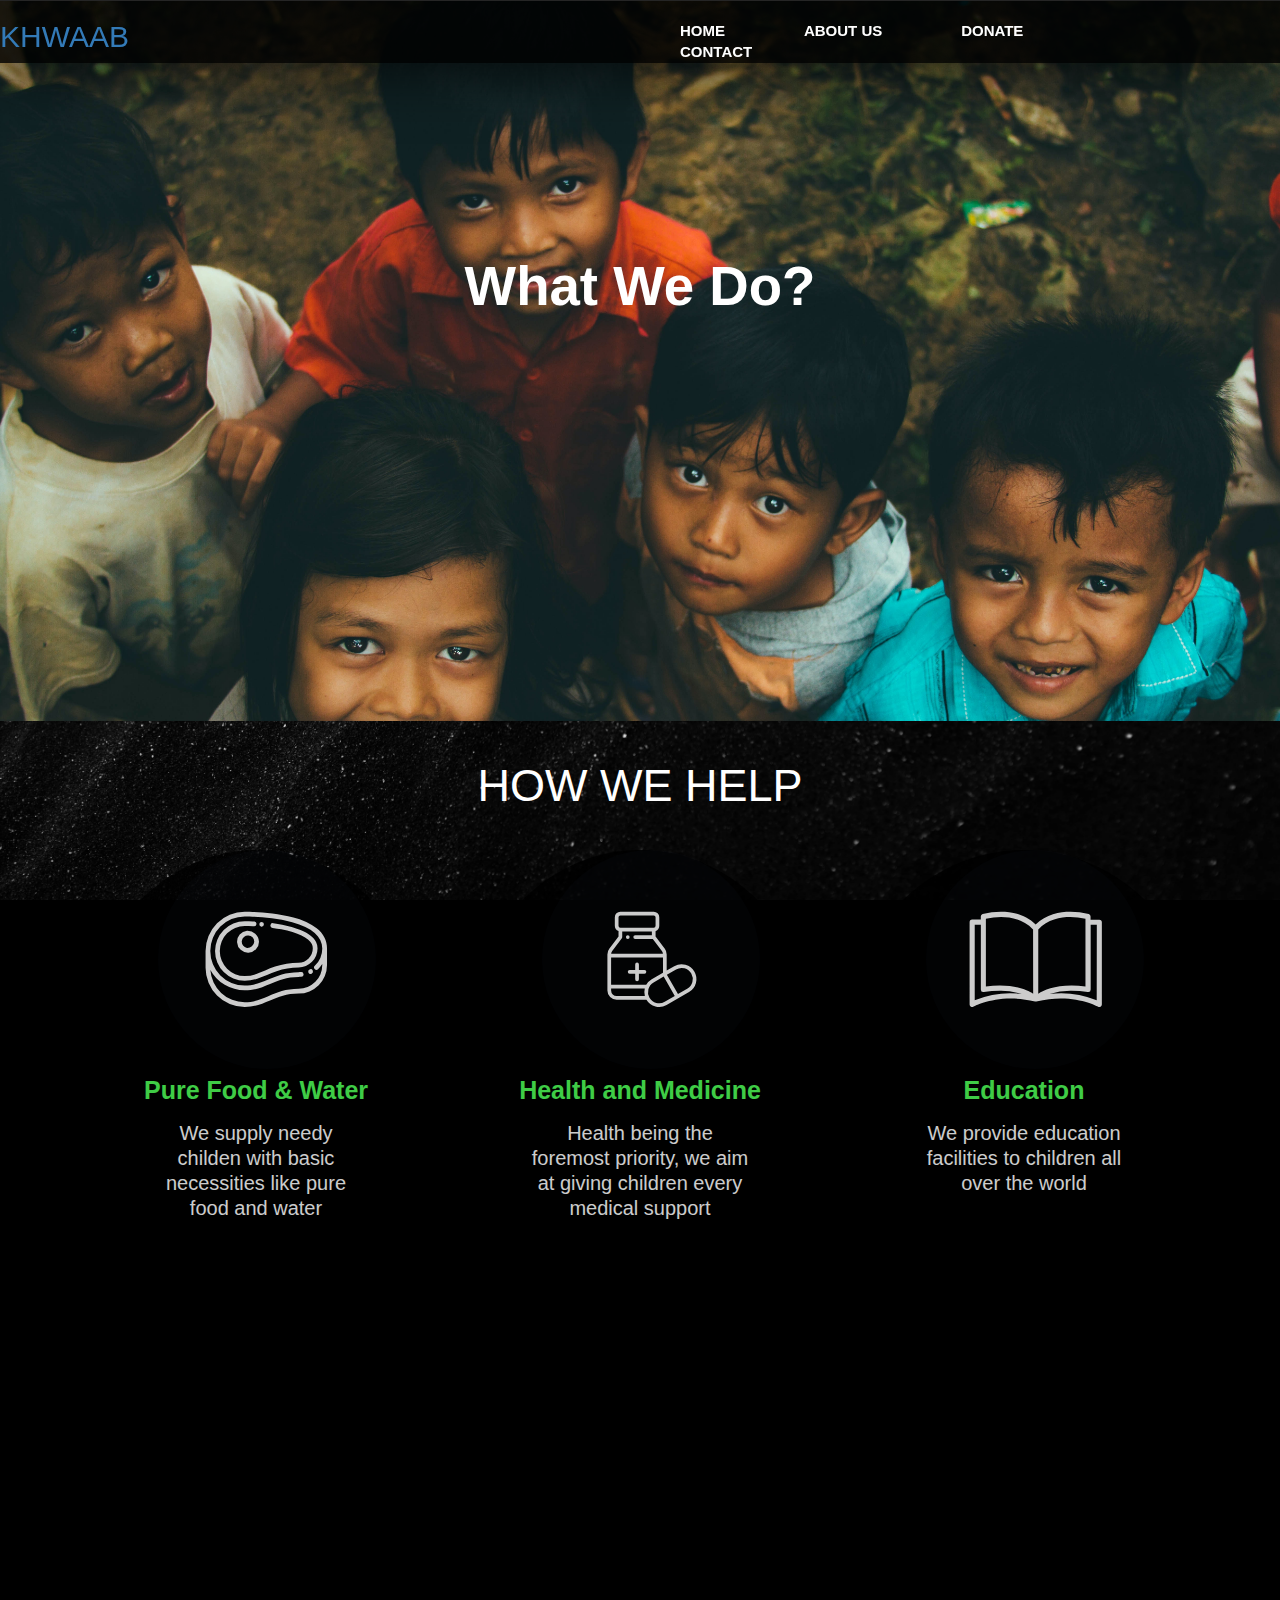
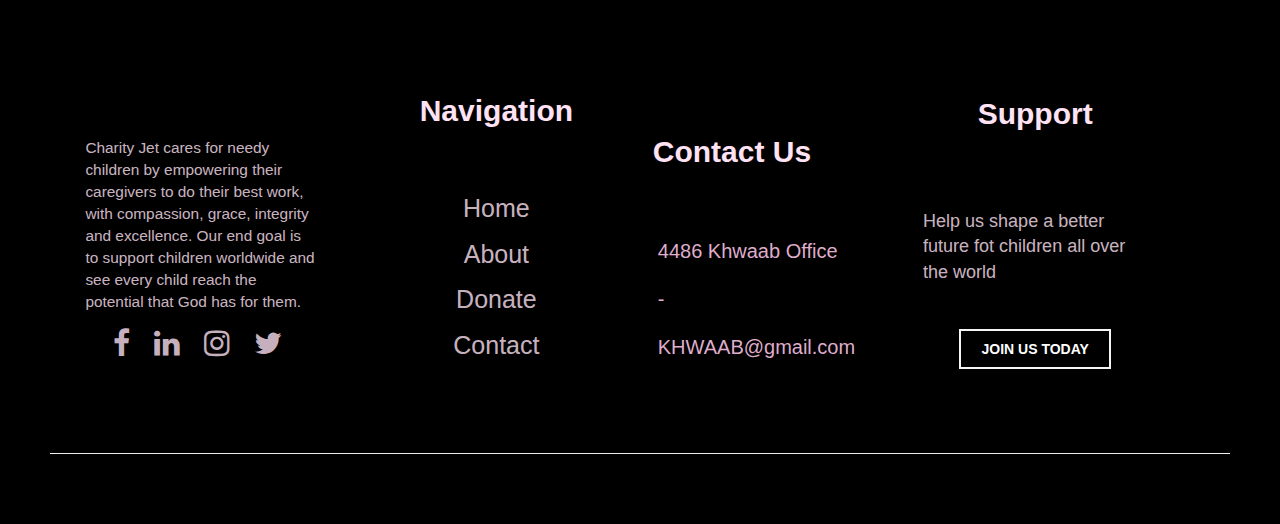
<file: about.html>
<!DOCTYPE html>
<html lang="en">
<head>
    <meta charset="UTF-8">
    <meta http-equiv="X-UA-Compatible" content="IE=edge">
    <meta name="viewport" content="initial-scale=1.0">
    <link rel="stylesheet" href="style.css">
    <title>Charity Jet | About Us</title>

    <link rel="stylesheet" href="https://cdnjs.cloudflare.com/ajax/libs/font-awesome/4.7.0/css/font-awesome.min.css">
    <!-- Latest compiled and minified CSS -->
    <link rel="stylesheet" href="https://stackpath.bootstrapcdn.com/bootstrap/3.4.1/css/bootstrap.min.css" integrity="sha384-HSMxcRTRxnN+Bdg0JdbxYKrThecOKuH5zCYotlSAcp1+c8xmyTe9GYg1l9a69psu" crossorigin="anonymous">

    <!-- Optional theme -->
    <link rel="stylesheet" href="https://stackpath.bootstrapcdn.com/bootstrap/3.4.1/css/bootstrap-theme.min.css" integrity="sha384-6pzBo3FDv/PJ8r2KRkGHifhEocL+1X2rVCTTkUfGk7/0pbek5mMa1upzvWbrUbOZ" crossorigin="anonymous">

</head>
<body>
   
    <nav class="nav nav_top">
        <div class="logo">
            <a href="index.html"><h2>KHWAAB</h2></a>
        </div>
        <div class="nav_side">
            <a href="index.html">HOME</a>
            <a href="about.html">ABOUT US</a>
            <a href="donate.html">DONATE</a>
            <a href="contact.html">CONTACT</a>
        </div>
    </nav>
   
    <div class="main_about">
        <div class="main_content_about">
            <h2>What We Do?</h2>
        </h2>
        </div>
    </div>
    <!-- -------------------------------------------ABOUT US--------------------------------------------------------->
    <!-- --------------------------------------------HOW WE HELP--------------------------------------------------------->
    <div class="product product_about">
        <h2>HOW WE HELP</h2>
        <div class="product_container">

            <div class="item">
                <div class="item_img">
                    <img src="images/pro1.svg">
                </div>
                <div class="item_content">
                    <h3>Pure Food & Water</h3><br>
                    <p>We supply needy childen with basic necessities like pure food and water</p>
                    <br><br><br>
                </div>
            </div>

            <div class="item">
                <div class="item_img">
                    <img src="images/pro2.svg">
                </div>
                <div class="item_content">
                    <h3>Health and Medicine</h3><br>
                    <p>Health being the foremost priority, we aim at giving children every medical support</p>
                    <br><br>
                </div>
            </div>

            <div class="item">
                <div class="item_img">
                    <img src="images/pro3.svg">
                </div>
                <div class="item_content">
                    <h3>Education</h3><br>
                    <p>We provide education facilities to children all over the world</p>
                    <br><br>
                </div>
            </div>
        </div>
    </div>
    <hr>
   
    <footer>
        <div class="pages"> 
            <p>Charity Jet cares for needy children by empowering their caregivers to do their best work, with compassion, grace, integrity and excellence. Our end goal is to support children worldwide and see every child reach the potential that God has for them.</p>
            <a href="https://www.facebook.com/" target="_blank"><i class="fa fa-facebook" aria-hidden="true"></i></a>
            <a href="https://www.linkedin.com/" target="_blank"><i class="fa fa-linkedin" aria-hidden="true"></i></a>
            <a href="#"><i class="fa fa-instagram" aria-hidden="true"></i></a>
            <a href="#"><i class="fa fa-twitter" aria-hidden="true"></i></a>
        </div>
        <div class="doc">
            <h3>Navigation</h3>
            <a href="index.html">Home</a>
            <a href="about.html">About</a>
            <a href="donate.html">Donate</a>
            <a href="contact.html">Contact</a>
        </div>
        <div class="contact">
            <h3>Contact Us</h3>
            <a href="contact" target="_blank">4486 Khwaab Office</a>
            <a href="tel: +910000000000">-</a>
            <a href="mailto: ppppppp@gmail.com">KHWAAB@gmail.com</a>
        </div>
        <div class="social">
            <h3>Support</h3>
            <p>Help us shape a better future fot children all over the world</p>
            <div class="side_btn">
                <a href="donate.html">JOIN US TODAY</a>
            </div>
        </div>
        <hr>
    </footer>
</body>
</html>
</file>
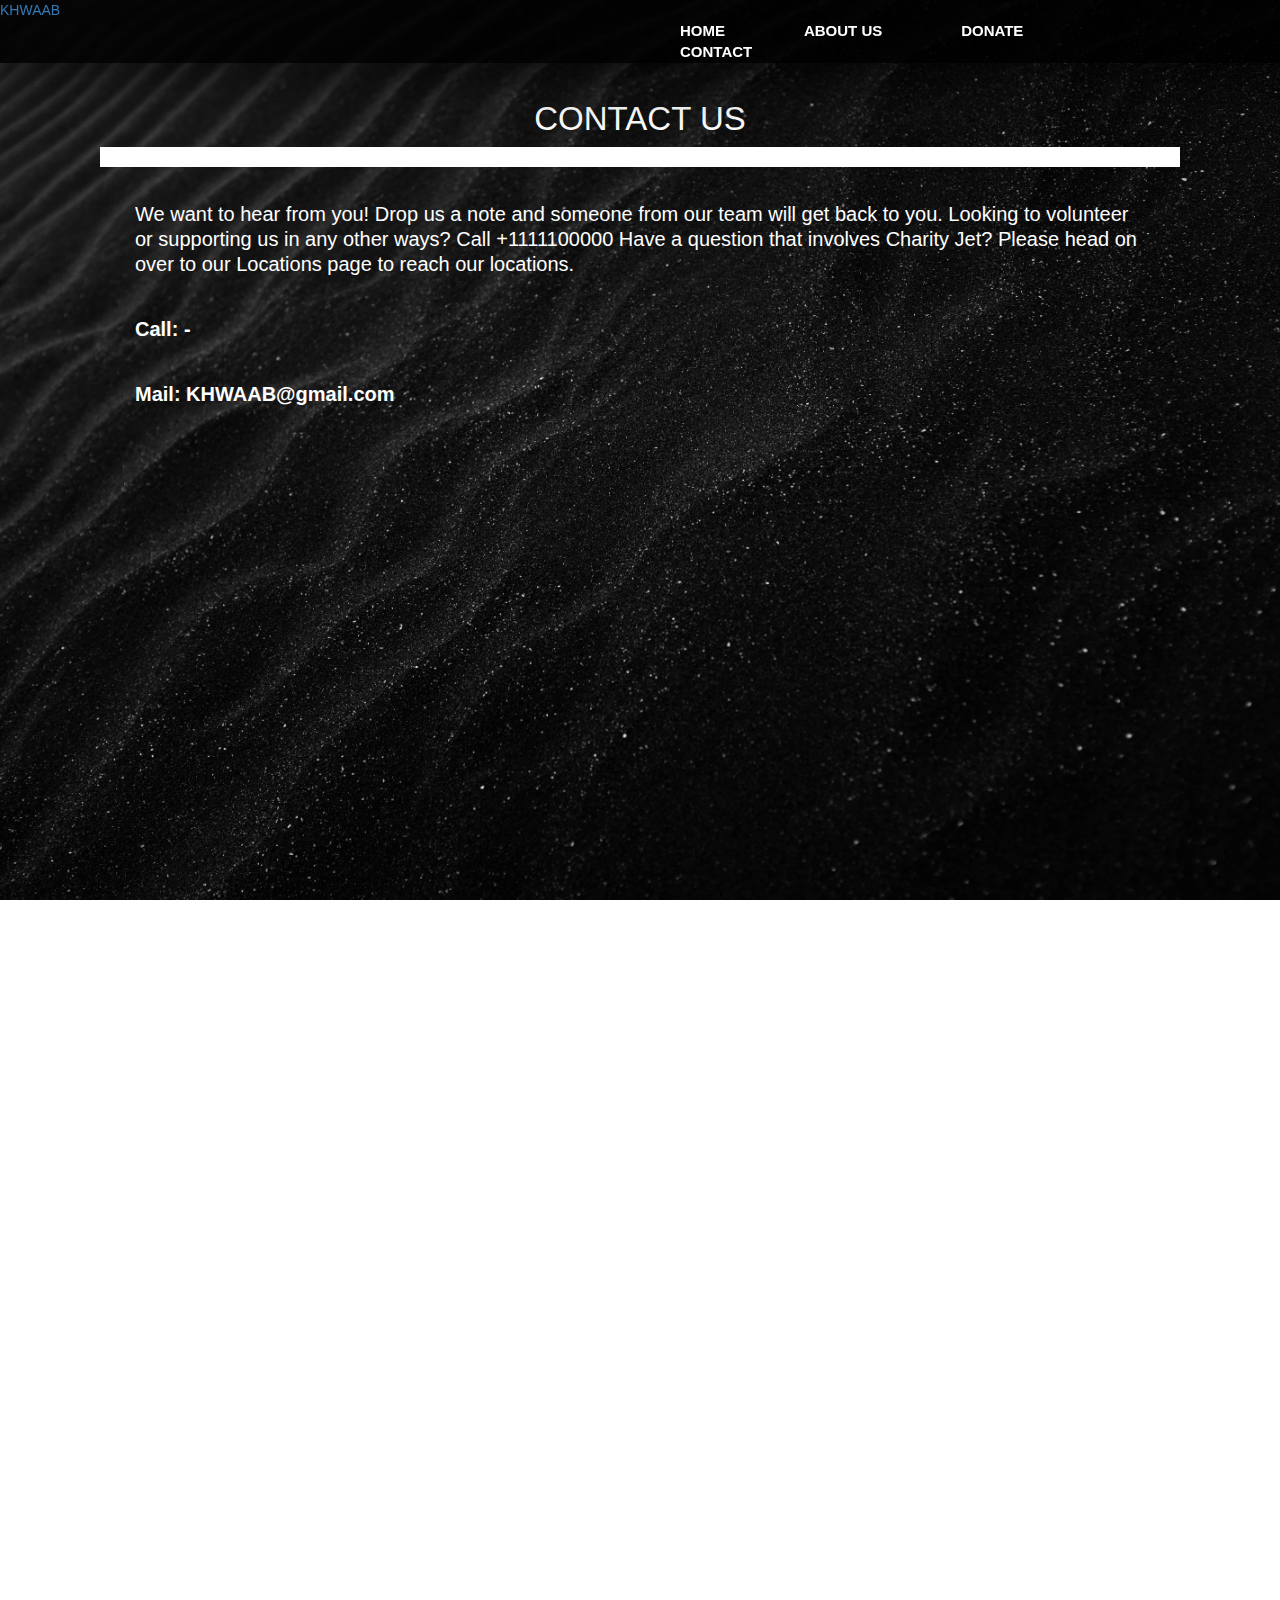
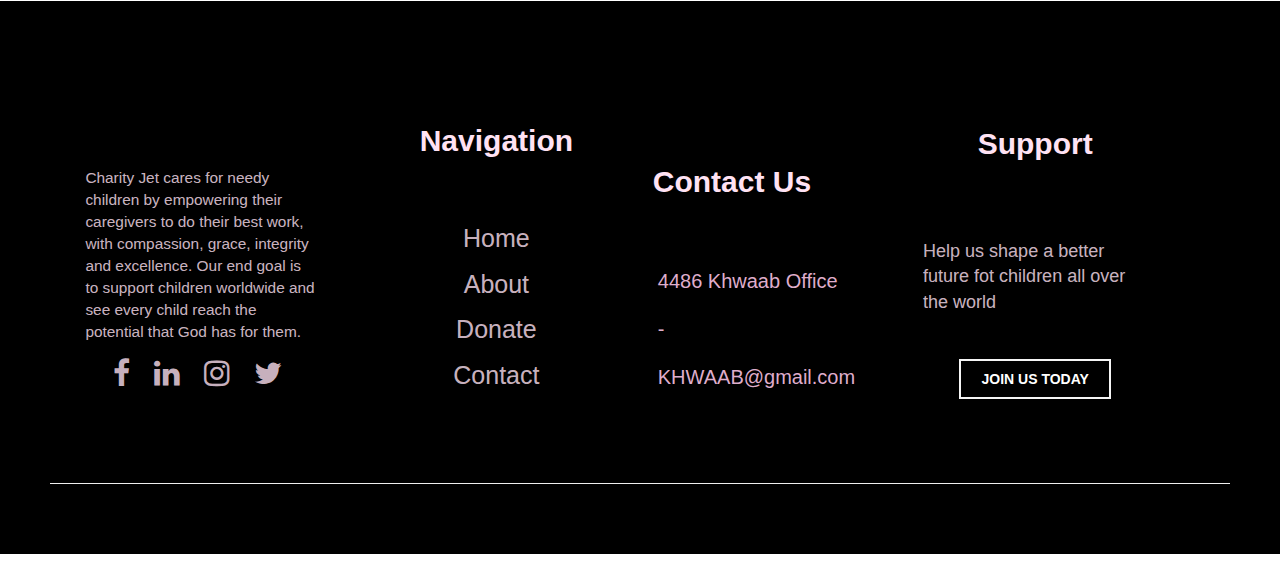
<file: contact.html>
<!DOCTYPE html>
<html lang="en">
<head>
    <meta charset="UTF-8">
    <meta http-equiv="X-UA-Compatible" content="IE=edge">
    <meta name="viewport" content="initial-scale=1.0">
    <link rel="stylesheet" href="style.css">
    <title>Charity Jet | Contact</title>

    <link rel="stylesheet" href="https://cdnjs.cloudflare.com/ajax/libs/font-awesome/4.7.0/css/font-awesome.min.css">
    <!-- Latest compiled and minified CSS -->
    <link rel="stylesheet" href="https://stackpath.bootstrapcdn.com/bootstrap/3.4.1/css/bootstrap.min.css" integrity="sha384-HSMxcRTRxnN+Bdg0JdbxYKrThecOKuH5zCYotlSAcp1+c8xmyTe9GYg1l9a69psu" crossorigin="anonymous">

    <!-- Optional theme -->
    <link rel="stylesheet" href="https://stackpath.bootstrapcdn.com/bootstrap/3.4.1/css/bootstrap-theme.min.css" integrity="sha384-6pzBo3FDv/PJ8r2KRkGHifhEocL+1X2rVCTTkUfGk7/0pbek5mMa1upzvWbrUbOZ" crossorigin="anonymous">

</head>
<body>
    <!-- ----------------------------------------NAVBAR----------------------------------------------------->
    <nav class="nav nav_top">
        <div class="logo">
            <a href="index.html">KHWAAB</a>
        </div>
        <div class="nav_side">
            <a href="index.html">HOME</a>
            <a href="about.html">ABOUT US</a>
            <a href="donate.html">DONATE</a>
            <a href="contact.html">CONTACT</a>
        </div>
    </nav>
    <!-- --------------------------------------------CONTACT-------------------------------------------------------->
    <div class="contact_container" style="padding-top:100px;">
        <h2>CONTACT US</h2>
        <div class="g_map">
        </div>
        <div class="contact_content">
            <p>We want to hear from you! Drop us a note and someone from our team will get back to you.
                Looking to volunteer or supporting us in any other ways? Call +1111100000
                Have a question that involves Charity Jet? Please head on over to our Locations page to reach our locations.</p>
            <p><b>Call: -</b></p>
            <p><b>Mail: KHWAAB@gmail.com</b></p>
        </div>
    </div>
    <!-- --------------------------------------------FOOTER-------------------------------------------------------->
    <footer>
        <div class="pages"> 
            <p>Charity Jet cares for needy children by empowering their caregivers to do their best work, with compassion, grace, integrity and excellence. Our end goal is to support children worldwide and see every child reach the potential that God has for them.</p>
            <a href="https://www.facebook.com/" target="_blank"><i class="fa fa-facebook" aria-hidden="true"></i></a>
            <a href="https://www.linkedin.com/" target="_blank"><i class="fa fa-linkedin" aria-hidden="true"></i></a>
            <a href="#"><i class="fa fa-instagram" aria-hidden="true"></i></a>
            <a href="#"><i class="fa fa-twitter" aria-hidden="true"></i></a>
        </div>
        <div class="doc">
            <h3>Navigation</h3>
            <a href="index.html">Home</a>
            <a href="about.html">About</a>
            <a href="donate.html">Donate</a>
            <a href="contact.html">Contact</a>
        </div>
        <div class="contact">
            <h3>Contact Us</h3>
            <a href="contact" target="_blank">4486 Khwaab Office</a>
            <a href="tel: +910000000000">-</a>
            <a href="mailto: ppppppp@gmail.com">KHWAAB@gmail.com</a>
        </div>
        <div class="social">
            <h3>Support</h3>
            <p>Help us shape a better future fot children all over the world</p>
            <div class="side_btn">
                <a href="donate.html">JOIN US TODAY</a>
            </div>
        </div>
        <hr>
    </footer>
</body>
</html>
</file>
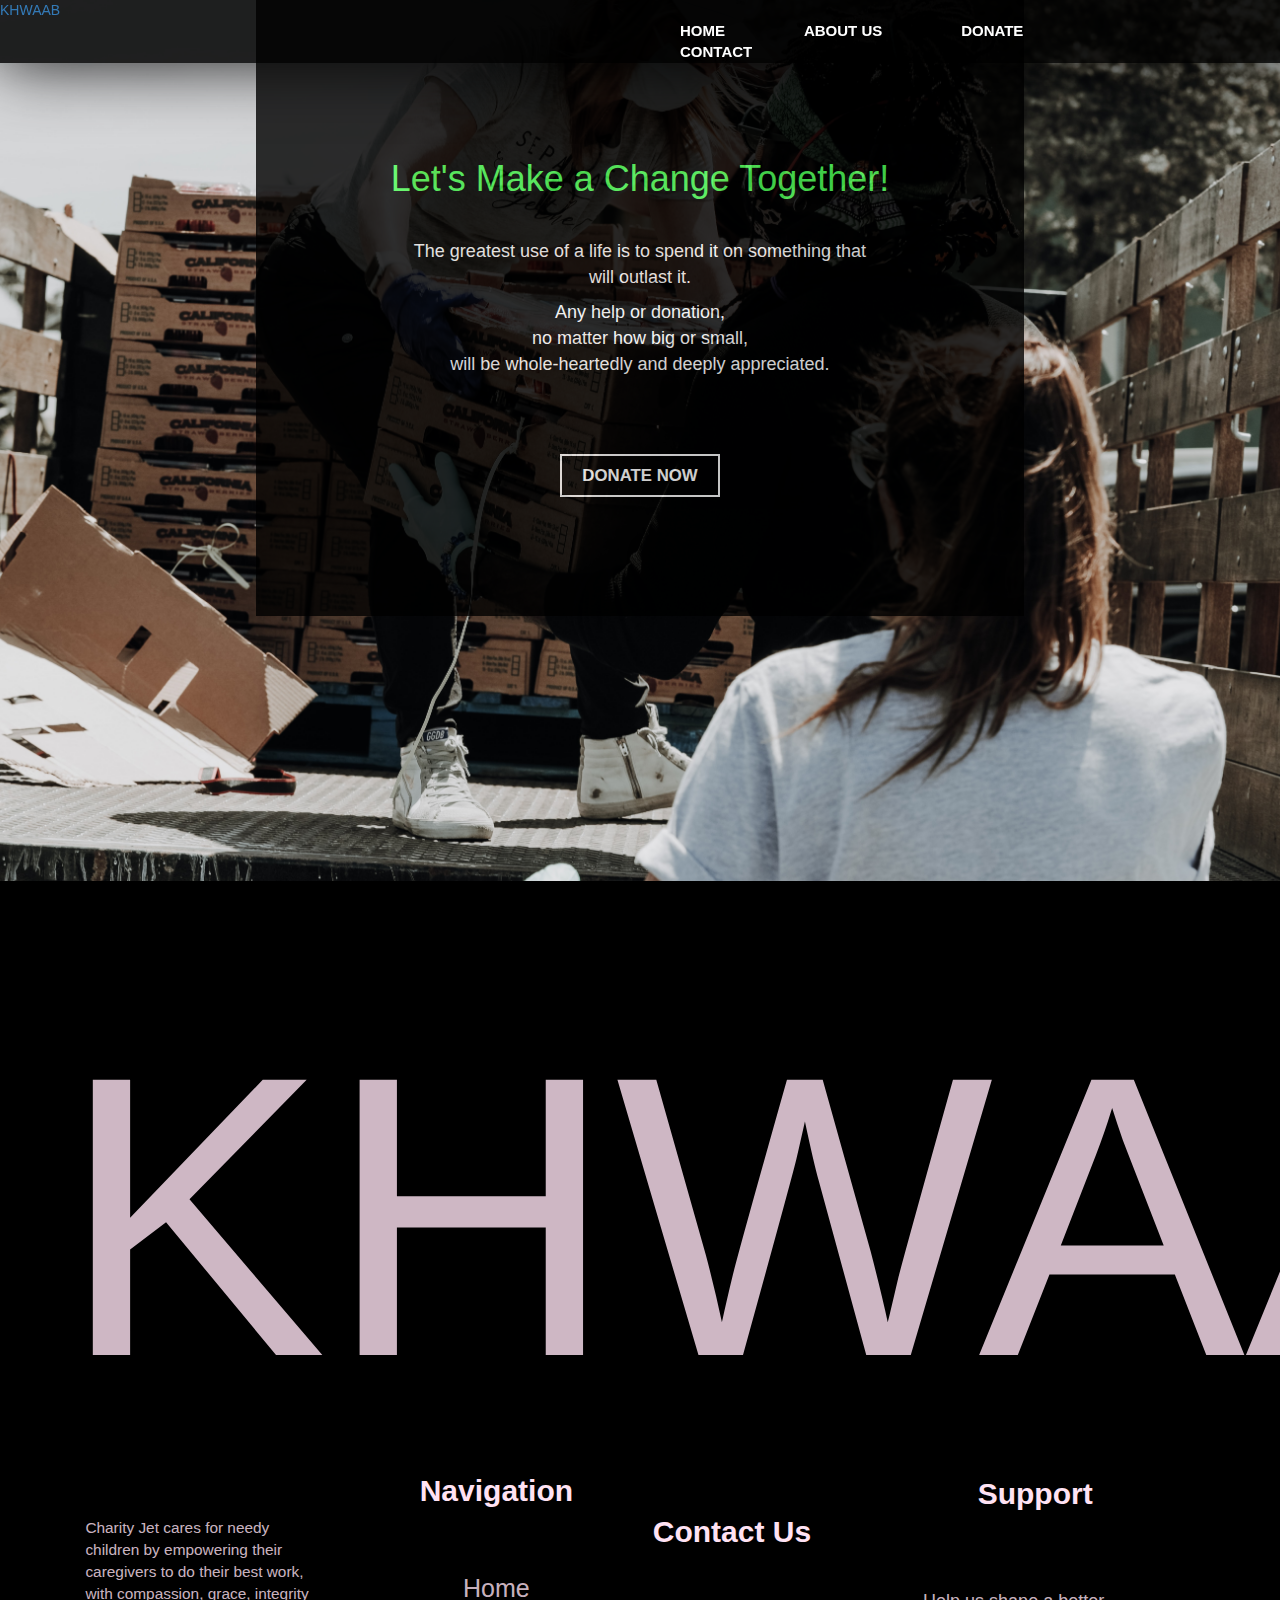
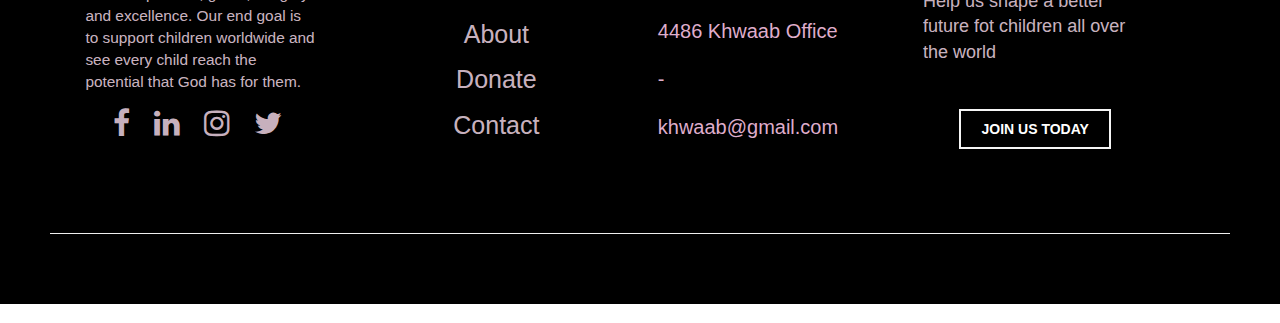
<file: donate.html>
<!-- ----------------------------------------LINK="https://rzp.io/l/zLEJysVsC" ----------------------------------------------------->
<!DOCTYPE html>
<html lang="en">
<head>
    <meta charset="UTF-8">
    <meta http-equiv="X-UA-Compatible" content="IE=edge">
    <meta name="viewport" content="initial-scale=1.0">
    <link rel="stylesheet" href="style.css">
    <title>Charity Jet | Donate</title>

    <link rel="stylesheet" href="https://cdnjs.cloudflare.com/ajax/libs/font-awesome/4.7.0/css/font-awesome.min.css">
    <!-- Latest compiled and minified CSS -->
    <link rel="stylesheet" href="https://stackpath.bootstrapcdn.com/bootstrap/3.4.1/css/bootstrap.min.css" integrity="sha384-HSMxcRTRxnN+Bdg0JdbxYKrThecOKuH5zCYotlSAcp1+c8xmyTe9GYg1l9a69psu" crossorigin="anonymous">

    <!-- Optional theme -->
    <link rel="stylesheet" href="https://stackpath.bootstrapcdn.com/bootstrap/3.4.1/css/bootstrap-theme.min.css" integrity="sha384-6pzBo3FDv/PJ8r2KRkGHifhEocL+1X2rVCTTkUfGk7/0pbek5mMa1upzvWbrUbOZ" crossorigin="anonymous">

</head>
<body>

    <nav class="nav nav_top">
        <div class="logo">
            <a href="index.html">KHWAAB</a>
        </div>
        <div class="nav_side">
            <a href="index.html">HOME</a>
            <a href="about.html">ABOUT US</a>
            <a href="donate.html">DONATE</a>
            <a href="contact.html">CONTACT</a>
        </div>
    </nav>

    <div class="donate">
        <div class="donate_container">
            <h1>Let's Make a Change Together!</h1>
            <p>The greatest use of a life is to spend it on something that will outlast it.</p>
            <p class="second">Any help or donation,<br>no matter how big or small,<br> will be whole-heartedly and deeply appreciated.</p>
            <div class="side_btn">
                <a href="donate.html">DONATE NOW</a>
            </div>
        </div>
    </div>
    <!-- --------------------------------------------FOOTER-------------------------------------------------------->
    <footer>
        <div class="pages"> 
            <a href="index.html" style="font-size: 400px;">KHWAAB</a> 
            <p>Charity Jet cares for needy children by empowering their caregivers to do their best work, with compassion, grace, integrity and excellence. Our end goal is to support children worldwide and see every child reach the potential that God has for them.</p>
            <a href="https://www.facebook.com/" target="_blank"><i class="fa fa-facebook" aria-hidden="true"></i></a>
            <a href="https://www.linkedin.com/" target="_blank"><i class="fa fa-linkedin" aria-hidden="true"></i></a>
            <a href="#"><i class="fa fa-instagram" aria-hidden="true"></i></a>
            <a href="#"><i class="fa fa-twitter" aria-hidden="true"></i></a>
        </div>
        <div class="doc">
            <h3>Navigation</h3>
            <a href="index.html">Home</a>
            <a href="about.html">About</a>
            <a href="donate.html">Donate</a>
            <a href="contact.html">Contact</a>
        </div>
        <div class="contact">
            <h3>Contact Us</h3>
            <a href="contact" target="_blank">4486 Khwaab Office</a>
            <a href="">- </a>
            <a href="-">khwaab@gmail.com</a>
        </div>
        <div class="social">
            <h3>Support</h3>
            <p>Help us shape a better future fot children all over the world</p>
            <div class="side_btn">
                <a href="donate.html">JOIN US TODAY</a>
            </div>
        </div>
        <hr>
    </footer>
</body>
</html>
</file>
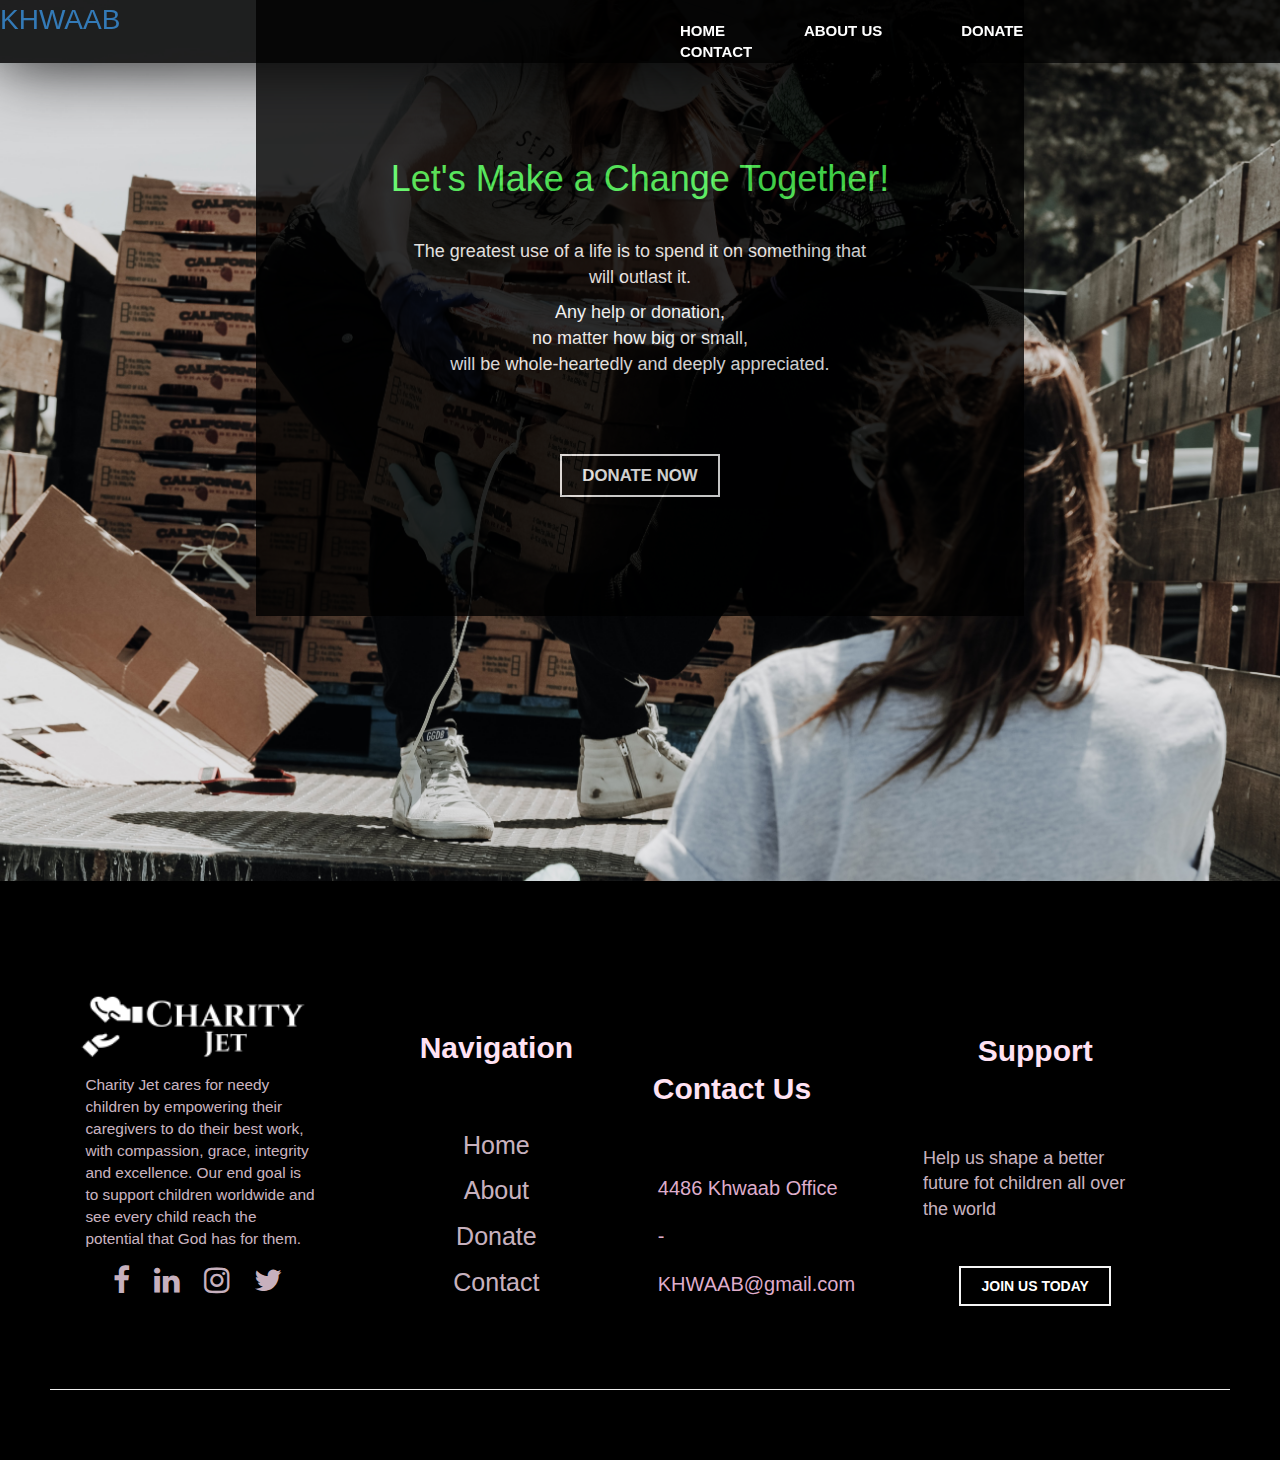
<file: thankyou.html>
<!-- ----------------------------------------LINK="https://rzp.io/l/zLEJysVsC" ----------------------------------------------------->
<!DOCTYPE html>
<html lang="en">
<head>
    <meta charset="UTF-8">
    <meta http-equiv="X-UA-Compatible" content="IE=edge">
    <meta name="viewport" content="initial-scale=1.0">
    <link rel="stylesheet" href="style.css">
    <title>Charity Jet | Donate</title>

    <link rel="stylesheet" href="https://cdnjs.cloudflare.com/ajax/libs/font-awesome/4.7.0/css/font-awesome.min.css">
    <!-- Latest compiled and minified CSS -->
    <link rel="stylesheet" href="https://stackpath.bootstrapcdn.com/bootstrap/3.4.1/css/bootstrap.min.css" integrity="sha384-HSMxcRTRxnN+Bdg0JdbxYKrThecOKuH5zCYotlSAcp1+c8xmyTe9GYg1l9a69psu" crossorigin="anonymous">

    <!-- Optional theme -->
    <link rel="stylesheet" href="https://stackpath.bootstrapcdn.com/bootstrap/3.4.1/css/bootstrap-theme.min.css" integrity="sha384-6pzBo3FDv/PJ8r2KRkGHifhEocL+1X2rVCTTkUfGk7/0pbek5mMa1upzvWbrUbOZ" crossorigin="anonymous">

</head>
<body>
    <!-- ----------------------------------------NAVBAR----------------------------------------------------->
    <nav class="nav nav_top">
        <div class="logo">
            <a href="index.html" style="font-size: 200%;">KHWAAB</a>
        </div>
        <div class="nav_side">
            <a href="index.html">HOME</a>
            <a href="about.html">ABOUT US</a>
            <a href="donate.html">DONATE</a>
            <a href="contact.html">CONTACT</a>
        </div>
    </nav>
    <!-- --------------------------------------------DONATE----------------------------------------------------->
    <div class="donate">
        <div class="donate_container">
            <h1>Let's Make a Change Together!</h1>
            <p>The greatest use of a life is to spend it on something that will outlast it.</p>
            <p class="second">Any help or donation,<br>no matter how big or small,<br> will be whole-heartedly and deeply appreciated.</p>
            <div class="side_btn">
                <a href="donate.html">DONATE NOW</a>
            </div>
        </div>
    </div>
    <!-- --------------------------------------------FOOTER-------------------------------------------------------->
    <footer>
        <div class="pages"> 
            <a href="index.html"><img class="aimg" src="images/logo.png" width="250"></a> 
            <p>Charity Jet cares for needy children by empowering their caregivers to do their best work, with compassion, grace, integrity and excellence. Our end goal is to support children worldwide and see every child reach the potential that God has for them.</p>
            <a href="https://www.facebook.com/" target="_blank"><i class="fa fa-facebook" aria-hidden="true"></i></a>
            <a href="https://www.linkedin.com/" target="_blank"><i class="fa fa-linkedin" aria-hidden="true"></i></a>
            <a href="#"><i class="fa fa-instagram" aria-hidden="true"></i></a>
            <a href="#"><i class="fa fa-twitter" aria-hidden="true"></i></a>
        </div>
        <div class="doc">
            <h3>Navigation</h3>
            <a href="index.html">Home</a>
            <a href="about.html">About</a>
            <a href="donate.html">Donate</a>
            <a href="contact.html">Contact</a>
        </div>
        <div class="contact">
            <h3>Contact Us</h3>
            <a href="contact" target="_blank">4486 Khwaab Office</a>
            <a href="tel: +910000000000">-</a>
            <a href="mailto: ppppppp@gmail.com">KHWAAB@gmail.com</a>
        </div>
        <div class="social">
            <h3>Support</h3>
            <p>Help us shape a better future fot children all over the world</p>
            <div class="side_btn">
                <a href="donate.html">JOIN US TODAY</a>
            </div>
        </div>
        <hr>
    </footer>
</body>
</html>
</file>
<file: style.css>
body
{
    background-color: black;
}
/*------------------------------------------------NAVBAR----------------------------------------*/
.nav
{
    background-color: rgba(0, 0, 0, 0.856);
    z-index: 9;
    padding-left: 50px;
    padding-right: 50px;
    display:flex;
    box-shadow: 0px 3px 65px 0px rgba(0, 0, 0, 0.856);
}
.nav_top
{
    position:fixed;
    top:0;
    right:0;
    left:0;
}
.logo
{
    float:left;
    width: 50%;
}
.logo img
{
    padding: 8px;
    width:30%;
    margin-left:10%;
}
.nav_side
{
    float:right;
    width:45%;
    margin-top: 20px;
}
.nav_side a
{
    text-decoration: none;
    margin-right: 10px;
    margin-left:50px;
    margin-top: 20px;
    padding-top: 20px;
    padding-left: 15px;
    color: white;
    font-weight: bold;
    font-family: 'Trebuchet MS', sans-serif;
    font-size: 15px;
    justify-content: center;
    align-items: center;
    align-content: center;
    text-align: center;
    
}
.nav_side a:hover
{
    color: rgb(79, 255, 88);
    transition: all 1s ease;
}

/*------------------------------------------------MAIN----------------------------------------*/
.main
{
    background-image: url("images/back.jpg");
    background-position: center;
    background-size: cover;
    background-repeat: no-repeat;
    background-attachment: fixed;
    height: 130vh;
}
.main .main_content
{
    padding-top: 10%;
    margin-left: 10%;
    margin-right: 10%;
    width:40%;
}
.main .main_content h2
{
    color: white;
    font-size: 350%;
    font-family: 'Trebuchet MS', sans-serif;
    font-weight: bolder;
    text-align: left;
}
.main .main_content h2 span
{
    font-size:50%;
    opacity: 0.9;
    font-weight: 400;
    line-height: 50px;
}
.main .main_content .btn
{
    margin-top:10%;
    text-align: left;
    width:0%;
}
.main .main_content .btn a
{
    text-decoration: none;
    font-size: large;
    margin:44%;
    padding: 10px 20px;
    font-weight: bold;
    background-color: rgba(0, 0, 0, 0.856);
    color:white;
    font-family: 'Trebuchet MS', sans-serif; 
    text-align: center;
    border: 2px solid rgba(0, 0, 0, 0.856);
    transition: 0.5s;
}
.main .main_content .btn a:hover
{
    background-color: rgba(255, 255, 255, 0.527);
    color: rgb(37, 0, 19);
    border: none;
    border: 4px solid rgb(37, 0, 19);
    transition:0.5s;
}
/*------------------------------------------------SIDE----------------------------------------*/
.side 
{
    background-color: rgba(0, 0, 0, 0.966);
    display: flex;
    text-align: center;
    color: white;
    font-family: 'Trebuchet MS', sans-serif;
}
.side .left
{
    width:50%;
    float: left;
}
.side .left img
{
    float: left;
    width:100%;
}
.side .right
{
    background-color: rgba(0, 0, 0, 0.966);
    width:50%;
    float:right;
}
.side .right h2
{
    margin-top: 8%;
    font-size: 250%;
}
.side .right p
{
    margin-left: 15%;
    width: 70%;
    font-size: 147%;
    margin-top: 6%;
}
.side .right .side_btn
{
    margin-top:4%;
}
.side .right .side_btn a
{
    text-decoration: none;
    font-size: large;
    margin:32%;
    padding: 10px 20px;
    font-weight: bold;
    color: white;
    font-family: 'Trebuchet MS', sans-serif;
    text-align: center;
    border: 4px double whitesmoke;
    transition: 0.5s;
}
.side .right .side_btn a:hover
{
    background-color: rgb(79, 255, 88);
    color: black;
    font-weight:bolder;
    border: none;
    border: 4px solid green;
    transition:0.5s;
}

/*--------------------------------------------HOW WE HELP----------------------------------------*/
.product
{
    float:left;
    background-image: url("images/poor.jpg");
    background-position: center;
    background-size: cover;
    background-repeat: no-repeat;
    background-attachment: fixed;
    padding-bottom: 50px;
    height: 100vh;
    font-family: 'Trebuchet MS', sans-serif;
    color: white;
}
.product h2
{
    font-size: 45px;
    text-align: center;
    padding: 20px;
}
.product .product_container
{
    display:flex;
    margin-left: 5%;
    margin-right: 5%;
}
.product .product_container .item
{
    width:33%;
    margin: 10px;
    height: 10%;
    background-color: black;
    opacity: 80%;
    border-radius: 50%;
}
.product .product_container .item:hover
{
    box-shadow:0px 3px 65px 0px rgb(255, 189, 165);
}
.product .product_container .item .item_img
{
    width:60%;
    height: 20%;
    overflow:hidden;
    margin-left: 23%;
}
.product .product_container .item .item_img img
{
    width:100%;
    height: 10%;
}
.product .product_container .item .item_content
{
    text-align: center;
}
.product .product_container .item .item_content h3
{
    font-size: 25px;
    line-height: 2px;
    color: rgb(79, 255, 88);
    font-weight: bolder;
}
.product .product_container .item .item_content p
{
    font-size: 20px;
    line-height: 25px;
    width: 80%;
    text-align: center;
    padding-left: 20%;
}
/*--------------------------------------------FOOTER----------------------------------------*/
footer
{
    background-color: black;
    padding:50px;
    display: inline-block;
    font-family: 'Trebuchet MS', sans-serif;
}
footer .aimg
{
    margin-top:21%;
}
footer .pages
{
    width:25%;
    text-align: center;
    display: inline-block;
}

footer .pages p
{
    padding-top: 5%;
    text-align: left;
    color:rgba(255, 226, 243, 0.808);
    width:90%;
    padding-left:12%;
}
footer .pages a
{
    text-decoration: none;
    margin:10px;
    color: rgba(255, 226, 243, 0.808);
    font-size: 30px;
}
footer .pages a:hover
{
    color:white;
}
footer .doc
{
    width:25%;
    text-align: center;
    display: inline-block;
    padding-bottom: 5%;
}
footer .doc h3
{
    color: rgb(255, 226, 243);
    font-size: 30px;
    padding: 5px;
    font-weight: bold;
    line-height: 130px;
}
footer .doc a
{
    display: block;
    text-decoration: none;
    margin:10px;
    color: rgba(255, 226, 243, 0.808);
    font-size: 25px;
}
footer .doc a:hover
{
    color:white;
}
footer .social
{
    width:25%;
    text-align: center;
    display: inline-block;
}
footer .social h3
{
    color: rgb(255, 226, 243);
    font-size: 30px;
    padding: 5px;
    font-weight: bold;
    line-height: 130px;
}
footer .contact
{
    width:20%;
    text-align: center;
    text-align: left;
}
footer .contact h3
{
    color: rgb(255, 226, 243);
    font-size: 30px;
    padding: 5px;
    font-weight: bold;
    line-height: 130px;
}
footer .social p
{
    padding-top: 5%;
    text-align: left;
    color:rgba(255, 226, 243, 0.808);
    width:90%;
    padding-left:12%;
    font-size: large;
    margin-bottom: 18%;
}
.side .right .side_btn
{
    margin-top:4%;
}
footer .side_btn a
{
    text-decoration: none;
    font-size: 100%;
    padding: 10px 20px;
    font-weight: bold;
    color: white;
    font-family: 'Trebuchet MS', sans-serif;
    border: 2px double whitesmoke;
    transition: 0.5s;
}
footer .side_btn a:hover
{
    background-color: rgb(79, 255, 88);
    color: black;
    font-weight:bolder;
    border: none;
    border: 4px solid green;
    transition:0.5s;
}
footer .contact
{
    display: inline-block;
}
footer .contact a
{
    display: block;
    font-size: 20px;
    line-height: 38px;
    text-decoration: none;;
    color:rgba(247, 193, 224, 0.904);
    margin:10px;
}
footer .contact a:hover
{
    color:white;
}
footer p
{
    color:rgba(247, 178, 217, 0.726);
    text-align: center;
    font-size: 110%;
}
/*------------------------------------------------MAIN_ABOUT----------------------------------------*/
.main_about
{
    font-family: 'Trebuchet MS', sans-serif;
    background-image: url("images/about.jpg");
    background-position: center;
    background-size: cover;
    background-repeat: no-repeat;
    background-attachment: fixed;
    height: 80vh;
    margin-top:-1.5%;
}
.main_about .main_content_about h2
{
    color: white;
    font-size: 390%;
    font-family: 'Trebuchet MS', sans-serif;
    font-weight: bolder;
    text-align: center;
    padding:20%;
}
.product_about
{
    float:left;
    background-image: url("images/about_back.jpg");
    background-position: center;
    background-size: cover;
    background-repeat: no-repeat;
    background-attachment: fixed;
    padding-bottom: 50px;
    height: 100vh;
    font-family: 'Trebuchet MS', sans-serif;
    color: white;
}
/*--------------------------------------------DONATE----------------------------------------*/
.donate
{
    font-family: 'Trebuchet MS', sans-serif;
    background-image: url("images/donate_back.jpg");
    background-position: center;
    background-size: cover;
    background-repeat: no-repeat;
    background-attachment: fixed;
    height: 100vh;
    margin-top:-1.5%;
    color: white;
    text-align: center;
}
.donate .donate_container
{
    background-color: black;
    opacity:80%;
    text-align: center;
    margin: 0% 20% 0% 20%;
    padding-top:10%;
    padding-bottom: 10%;
}
.donate .donate_container h1
{
    color: rgb(79, 255, 88);
    line-height: 100px;
}
.donate .donate_container p
{
    font-size: large;
    width:80%;
    text-align: center;
    padding-left:20%;
}
.donate .donate_container .second
{
    padding-bottom: 10%;
}
.donate .side_btn a
{
    text-decoration: none;
    font-size: 120%;
    padding: 10px 20px;
    font-weight: bold;
    color: white;
    font-family: 'Trebuchet MS', sans-serif;
    border: 2px double whitesmoke;
    transition: 0.5s;
}
.donate .side_btn a:hover
{
    background-color: white;
    color: black;
    font-weight:bolder;
    border: none;
    border: 4px solid green;
    transition:0.5s;
}
/*--------------------------------------------CONTACT---------------------------------------*/
.contact_container
{
    padding: 100px;
    font-family: 'Trebuchet MS', sans-serif;
    background-image: url("images/about_back.jpg");
    background-position: center;
    background-size: cover;
    background-repeat: no-repeat;
    background-attachment: fixed;
    height: 180vh;
    margin-top:-1.5%;
    color: white;
}
.contact_container h2
{
    font-family: Avantgarde, TeX Gyre Adventor, URW Gothic L, sans-serif;
    font-size: 33px;
    text-align: center;
    font-family: 'Trebuchet MS', sans-serif;
}
.contact_container .g_map
{
    border:10px solid white;
}
.contact_container .contact_content
{
    padding:20px;
    font-family: 'Trebuchet MS', sans-serif;
}
.contact_container .contact_content p
{
    padding:15px;
    font-size: 20px;
    line-height: 25px;
}
</file>
